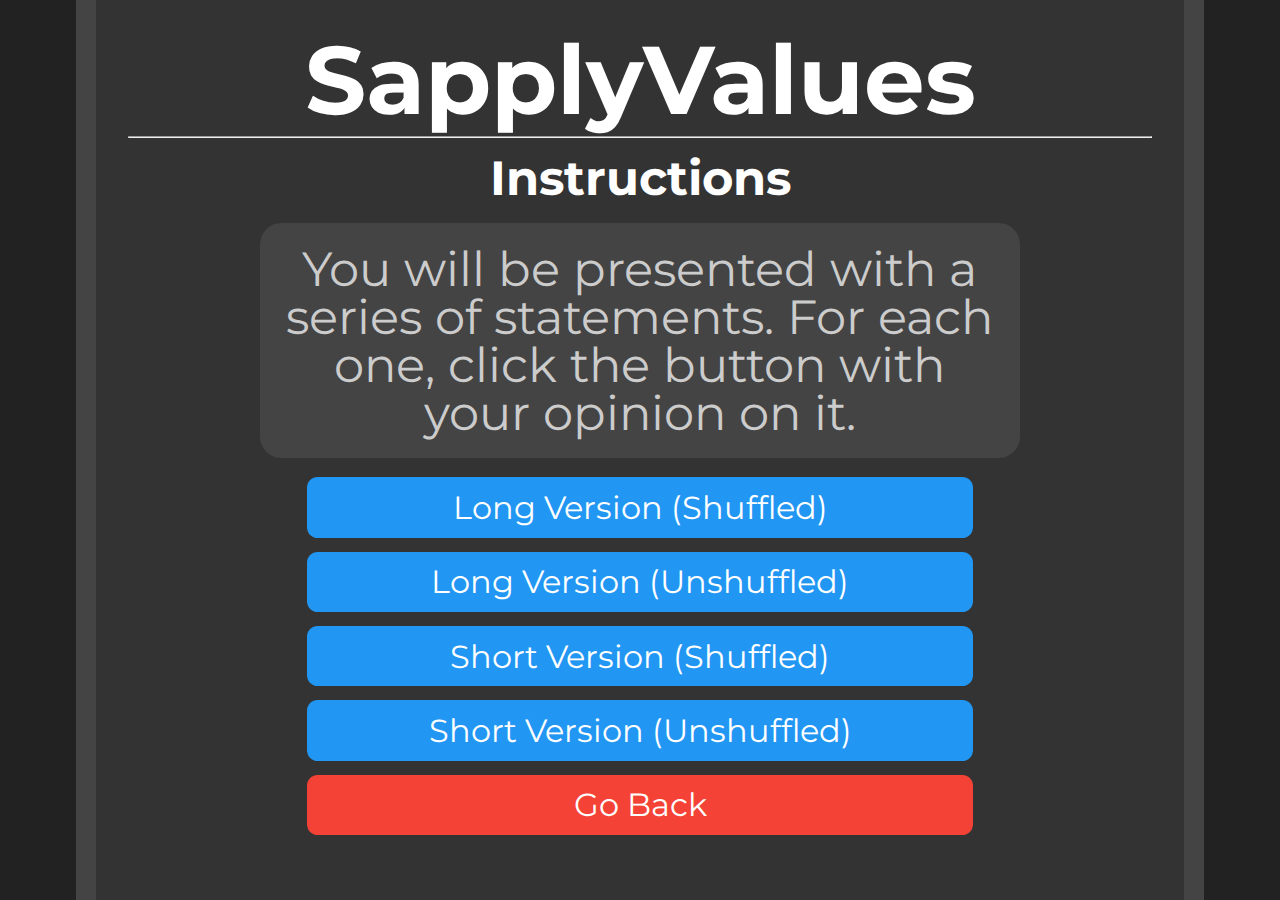
<file: instructions.html>
<head>
    <!-- Global site tag (gtag.js) - Google Analytics -->
    <script async src="https://www.googletagmanager.com/gtag/js?id=UA-99715444-7"></script>
    <script>
        window.dataLayer = window.dataLayer || [];
        function gtag() { dataLayer.push(arguments); }
        gtag('js', new Date());

        gtag('config', 'UA-99715444-7');
    </script>

    <link href="https://fonts.googleapis.com/css?family=Montserrat:300,400,700|Roboto:400,700" rel="stylesheet">
    <link href='style.css' rel='stylesheet' type='text/css'>
    <title>SapplyValues Quiz</title>
    <link rel="icon" type="x-icon" href="icon.png">
    <link rel="shortcut icon" type="x-icon" href="icon.png">
	<meta name="viewport" content="width=device-width, initial-scale=1.0">
<meta charset="utf-8">
</head>
<body>    
	<h1 class="title">SapplyValues</h1>
    <svg id="svgHeader" style="width: 100%;" viewBox="0 0 112 19">
		<text x="50%" y="15" class="svgHeader">SapplyValues</text>
	</svg>
    <hr>
    <h2 style="text-align:center;">Instructions</h2>
    <p class="question">You will be presented with a series of statements. For each one, click the button with your opinion on it.</p>
    <button class="button" onclick="location.href='quiz.html?shuffle=true&short=false';" style="background-color: #2196f3;">Long Version (Shuffled)</button> <br>
    <button class="button" onclick="location.href='quiz.html?shuffle=false&short=false';" style="background-color: #2196f3;">Long Version (Unshuffled)</button> <br>
    <button class="button" onclick="location.href='quiz.html?shuffle=true&short=true';" style="background-color: #2196f3;">Short Version (Shuffled)</button> <br>
    <button class="button" onclick="location.href='quiz.html?shuffle=false&short=true';" style="background-color: #2196f3;">Short Version (Unshuffled)</button> <br>
    <button class="button" onclick="location.href='index.html';" style="background-color: #f44336;">Go Back</button> <br>
</body>
</file>
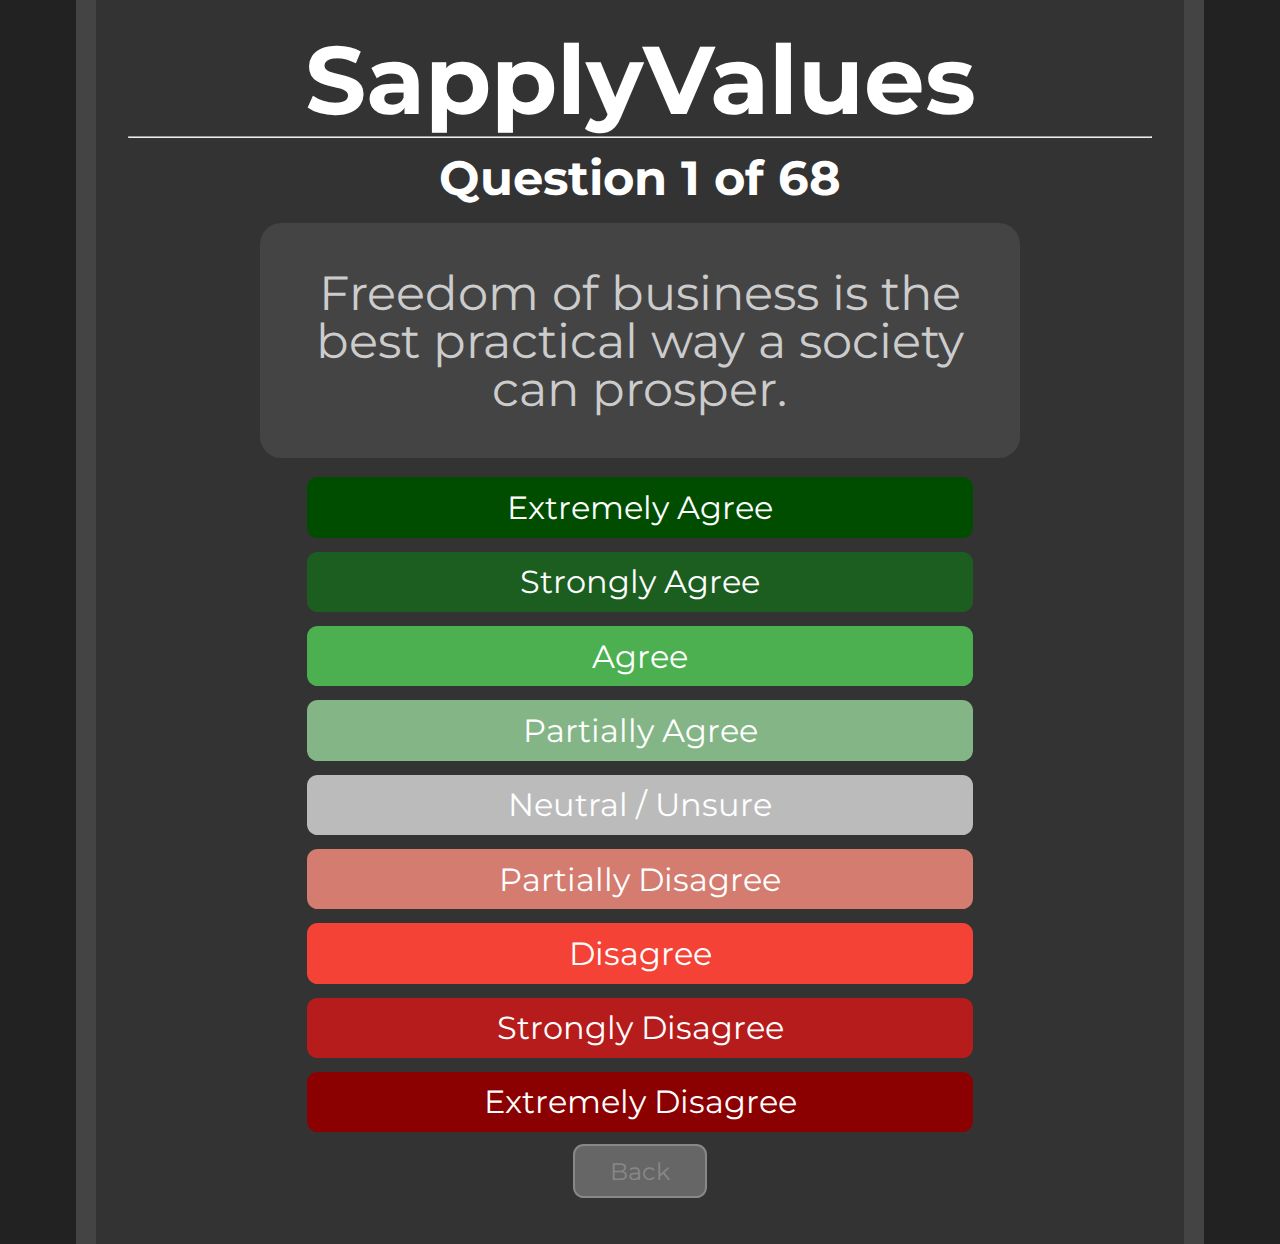
<file: quiz.html>
<head>
    <!-- Global site tag (gtag.js) - Google Analytics -->
    <script async src="https://www.googletagmanager.com/gtag/js?id=UA-99715444-7"></script>
    <script>
        window.dataLayer = window.dataLayer || [];
        function gtag() { dataLayer.push(arguments); }
        gtag('js', new Date());

        gtag('config', 'UA-99715444-7');
    </script>

    <meta charset="utf-8">
    <title>SapplyValues Quiz</title>

    <link href="https://fonts.googleapis.com/css?family=Montserrat:300,400,700|Roboto:400,700" rel="stylesheet">
    <link href='style.css' rel='stylesheet' type='text/css'>
    <link rel="icon" type="x-icon" href="icon.png">
    <link rel="shortcut icon" type="x-icon" href="icon.png">

    <script type="application/javascript" src="questions.js"></script>

    <script src="https://ajax.googleapis.com/ajax/libs/jquery/3.5.1/jquery.min.js"></script>
	<meta name="viewport" content="width=device-width, initial-scale=1.0">
</head>

<body>

	<h1 class="title">SapplyValues</h1>
    <svg id="svgHeader" style="width: 100%;" viewBox="0 0 112 19">
		<text x="50%" y="15" class="svgHeader">SapplyValues</text>
	</svg>
<hr>
<h2 style="text-align:center;" id="question-number">Loading...</h2>
<p class="question" id="question-text"></p>
<button class="button" onclick="next_question(1.5)" style="background-color: #004d00;">Extremely Agree</button> <br>
<button class="button" onclick="next_question(1.0)" style="background-color: #1b5e20;">Strongly Agree</button> <br>
<button class="button" onclick="next_question(0.5)" style="background-color: #4caf50;">Agree</button> <br>
<button class="button" onclick="next_question(0.25)" style="background-color: #84b586;">Partially Agree</button> <br>
<button class="button" onclick="next_question(0)" style="background-color: #bbbbbb;">Neutral / Unsure</button> <br>
<button class="button" onclick="next_question(-0.5)" style="background-color: #d37c6f;">Partially Disagree</button> <br>
<button class="button" onclick="next_question(-0.5)" style="background-color: #f44336;">Disagree</button> <br>
<button class="button" onclick="next_question(-1.0)" style="background-color: #b71c1c;">Strongly Disagree</button> <br>
<button class="button" onclick="next_question(-1.5)" style="background-color: #8b0000;">Extremely Disagree</button> <br>
<button class="small_button" onclick="prev_question()" id="back_button">Back</button>
<button class="small_button_off" id="back_button_off">Back</button><br>

<script>
    // variables
    var answers = new Object();     // Store user's answers
    var qn = 0; // Current question order


    // Populate questionsObject

    var questionsObject = new Object();     // Question objects with ID keys
    questions.forEach(populateQO);

    function populateQO(value) {
      questionsObject[value['id']] = value
    }


    // Populate & shuffle questionsOrder

    var questionsOrder = Object.keys(questionsObject); //Array of shuffled question IDs

    const urlParams = new URLSearchParams(window.location.search);
	
    if(urlParams.get("short") == "true") { 
	console.log("urlParams is true");
	console.log("Length of questionsOrder before slice():", questionsOrder.length);
	questionsOrder = questionsOrder.slice(0, 45);
	console.log("Length of questionsOrder after slice():", questionsOrder.length);
    }
	
    if (urlParams.get("shuffle") == "true") {
        shuffleArray(questionsOrder);
    }

    function shuffleArray(array) {
      for (let i = array.length - 1; i > 0; i--) {
        const j = Math.floor(Math.random() * (i + 1));
        [array[i], array[j]] = [array[j], array[i]];
      }
    }

    // Question initialization

    init_question();

    function init_question() {
        $("#question-text").html(questionsObject[questionsOrder[qn]].question);
        $("#question-number").html("Question "+(qn + 1)+" of "+(questionsOrder.length));



        if (jQuery.isEmptyObject(answers)) {
            $('#back_button').hide()
            $('#back_button_off').show()
        } else {
            $('#back_button').show()
            $('#back_button_off').hide()
        }
    }


    // Next question

    function next_question(answer) {
        if (qn === questionsOrder.length) {
            return;
        }

        answers[questionsOrder[qn]] = answer;
        qn++;

        if (qn < questionsOrder.length) {
            init_question();
        } else {
            results();
        }
    }


    // Previous question

    function prev_question() {
        if (jQuery.isEmptyObject(answers)) {
            $('#back_button').hide()
            $('#back_button_off').show()
            return;
        }
        qn--;

        delete answers[questionsOrder[qn]];

        init_question();
    }


    // RESULTS

    function results() {

        window.sessionStorage.answers = JSON.stringify(answers);


        // Calculate final results
        pct = percentageCalculation();
        window.sessionStorage.percentages = JSON.stringify(pct);

        // prepare arguments
        var args = '?';
        for (const i in Object.keys(pct)) {
            effectName = Object.keys(pct)[i]
            args += `${effectName}=${pct[effectName]}`

            var cycle = parseInt(i)
            if (cycle+1 !== Object.keys(pct).length) {
                args += '&'
            }
        }
        //return;
        location.href = ((window.location.hostname == "sapplyvalues.github.io") ? `feedback.html` : `results.html`) + args

    }


    // Calculate percentage

    function percentageCalculation() {
        // calc max
        var max = new Object(); // Max possible scores
        var score = new Object(); // User scores
        var pct = new Object(); // Percentages/Score

        // prepare
        for (const id in answers) {
            for (const effectName in questionsObject[id].effects) {
                max[effectName] = 0
                score[effectName] = 0
            }
        }

        // get max & scores
        for (const id in answers) {
            // dismiss "don't know"
            if (answers[id] !== null) {
                for (const effectName in questionsObject[id].effects) {
                    max[effectName] += Math.abs(questionsObject[id].effects[effectName]);
                    score[effectName] += answers[id]*questionsObject[id].effects[effectName];
                }
            }
        }

        // calc score

        for (const i in Object.keys(max)) {
            effectName = Object.keys(max)[i]

            if (max[effectName] > 0) {
                pct[effectName] = (Math.round((score[effectName]*10/max[effectName]) * 100) / 100).toFixed(2);
            } else {
                pct[effectName] = 0
            }
        }

        return pct;
    }
</script>

</body>
</file>
<file: style.css>
html {
    background-color: #222222;
    padding: 0px;
}
body {
    width: 80%;
    min-height: calc(100vh - 4em);
    margin: 0 auto;
    padding: 2em;
    background-color: #333333;
    border-color: #444444;
    border-left-style: solid;
    border-right-style: solid;
    border-width: 20px;
}
p {
    color: #cccccc;
    font-family: 'Roboto', sans-serif;
    font-size: 16pt;
    line-height: 1;
    margin: 4pt;
}
a{
    color: #6ab0de;
}
a:hover{
    color: #b0d6de;
}
p.value-description {
    text-indent: -16pt;
    margin-left: 20pt;
}
p.question {
    margin: 16pt auto;
    color: #cccccc;
    font-family: 'Montserrat', sans-serif;
    font-weight: normal;
    width: 70%;
    min-width: 500pt;
    min-height: 144pt;
    background-color: #444444;
    padding: 16pt;
    border-radius: 16pt;
    font-size: 36pt;
    display: flex;
    justify-content: center;
    align-items: center;
    text-align: center;

}
h1 {
    color: #ffffff;
    font-family: 'Montserrat', sans-serif;
    font-size: 72pt;
    text-align: center;
    line-height: 72pt;
    margin-top: 0pt;
    margin-bottom: 0pt;
}
#svgHeader {
	display: none;
}
h2 {
    color: #ffffff;
    font-family: 'Montserrat', sans-serif;
    font-size: 36pt;
    line-height: 36pt;
    margin-top: 12pt;
    margin-bottom: 0pt;
}
li {
    font-size: 16pt;
    text-indent: 16pt;
}
a {
    font-family: inherit;
}

.selection {
    background-color: #6ab0de;
    font-family: 'Montserrat', sans-serif;
    border: none;
    border-radius: 8pt;
    color: #ffffff;
    padding: 8pt;
    width: 50%;
    min-width: 500pt;
    text-align: center;
    text-decoration: none;
    display: block;
    font-size: 24pt;
    margin: -2px auto;
    cursor: pointer;
}

.num_input {
    background-color: #6ab0de;
    font-family: 'Montserrat', sans-serif;
    border: none;
    border-radius: 8pt;
    color: white;
    padding: 8pt;
    width: 50%;
    min-width: 500pt;
    text-align: center;
    text-decoration: none;
    display: block;
    font-size: 24pt;
    margin: -2px auto;
    cursor: pointer;
}

.text_input {
    background-color: #6ab0de;
    font-family: 'Montserrat', sans-serif;
    border: none;
    border-radius: 8pt;
    color: white;
    padding: 8pt;
    width: 50%;
    min-width: 500pt;
    text-align: center;
    text-decoration: none;
    display: block;
    font-size: 24pt;
    margin: -2px auto;
    cursor: pointer;
}

img.center {
    display: block;
    margin: 1em auto;
    width: 50%;
    min-width: 500pt;
}
.button {
    background-color: #6ab0de;
    font-family: 'Montserrat', sans-serif;
    border: none;
    border-radius: 8pt;
    color: white;
    padding: 8pt;
    width: 50%;
    min-width: 500pt;
    text-align: center;
    text-decoration: none;
    display: block;
    font-size: 24pt;
    margin: -2px auto;
    cursor: pointer;
}
.green_button {
    background-color: #4caf50;
}
.small_button, .small_button_off {
    background-color: #444444;
    font-family: 'Montserrat', sans-serif;
    border: none;
    border-radius: 8pt;
    color: #cccccc;
    padding: 8pt;
    width: 10%;
    min-width: 100pt;
    text-align: center;
    text-decoration: none;
    display: block;
    font-size: 18pt;
    margin: -2px auto;
    cursor: pointer;
}
.small_button_off {
    background-color: #666666;
    color: #888888;
    border: 2px solid #888888;
    cursor: not-allowed;
    margin: -4px auto;
}
.button:disabled {
    background-color: #666666;
    font-family: 'Montserrat', sans-serif;
    border: 2px solid #888888;
    border-radius: 8pt;
    color: #888888;
    padding: 8pt;
    width: 50%;
    min-width: 500pt;
    text-align: center;
    text-decoration: none;
    display: block;
    font-size: 24pt;
    margin: -2px auto;
    cursor: not-allowed;
}
div.text-wrapper {
    font-family: 'Montserrat', sans-serif;
    font-size: 36pt;
    line-height: 36pt;
    color: #222222;
    display: inline-block;
}
span.weight-300 {
    font-weight: 300;
}
#banner {
    border-color: #444444;
    border-style: solid;
    border-width: 2px;
    border-radius: 8pt;
    display: block;
    margin: 8pt;
    margin-left: auto;
    margin-right: auto;
    max-width: 50%;
	min-width: 500pt;
}

@media screen and (orientation:portrait) {
	body {
		width: auto !important;
		border-width: 0px !important;  
	}
	
	.title {
		display: none;
	}
	
    #svgHeader {
		display: block !important;
    }

	.svgHeader {
		color: #222222;
		font-family: 'Montserrat', sans-serif;
		text-align: center;
		margin-top: 0pt;
		margin-bottom: 0pt;
		font-weight: bold;
        text-anchor: middle;
	}
	
	#banner {
		min-width: 0px;
		max-width: 100%;
		border-width: 1px;
	}
	
	.button, .button:disabled, .text_input, .num_input, .selection {
		min-width: 0px;
		max-width: 100%;
		width: 100%;
		font-size: 1.5em;
	}
	
	h2 {
		font-size: 1.5em;
		line-height: initial
	}

    p.question {
        min-height: 224px !important;
        min-width: 0px;
		max-width: 100%;
		width: auto;
		font-size: 1.75em;
    }
}
</file>
